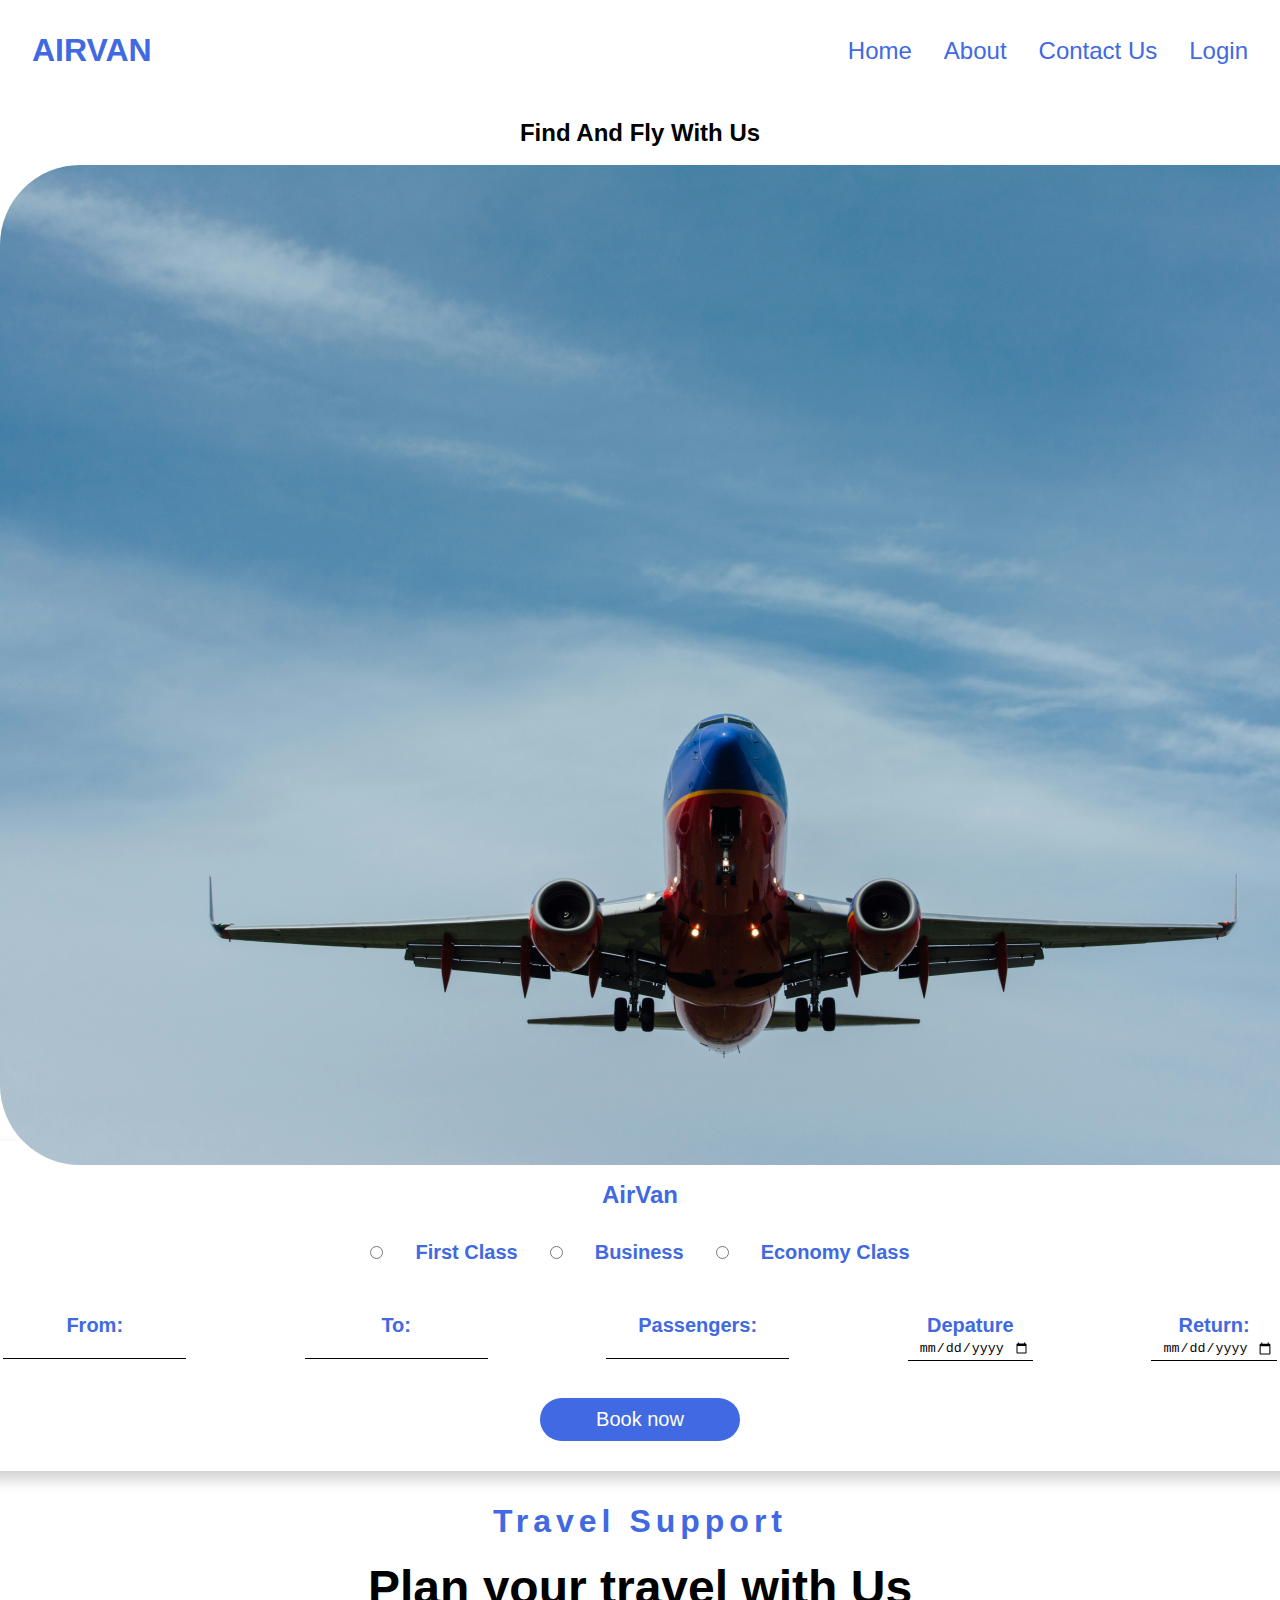
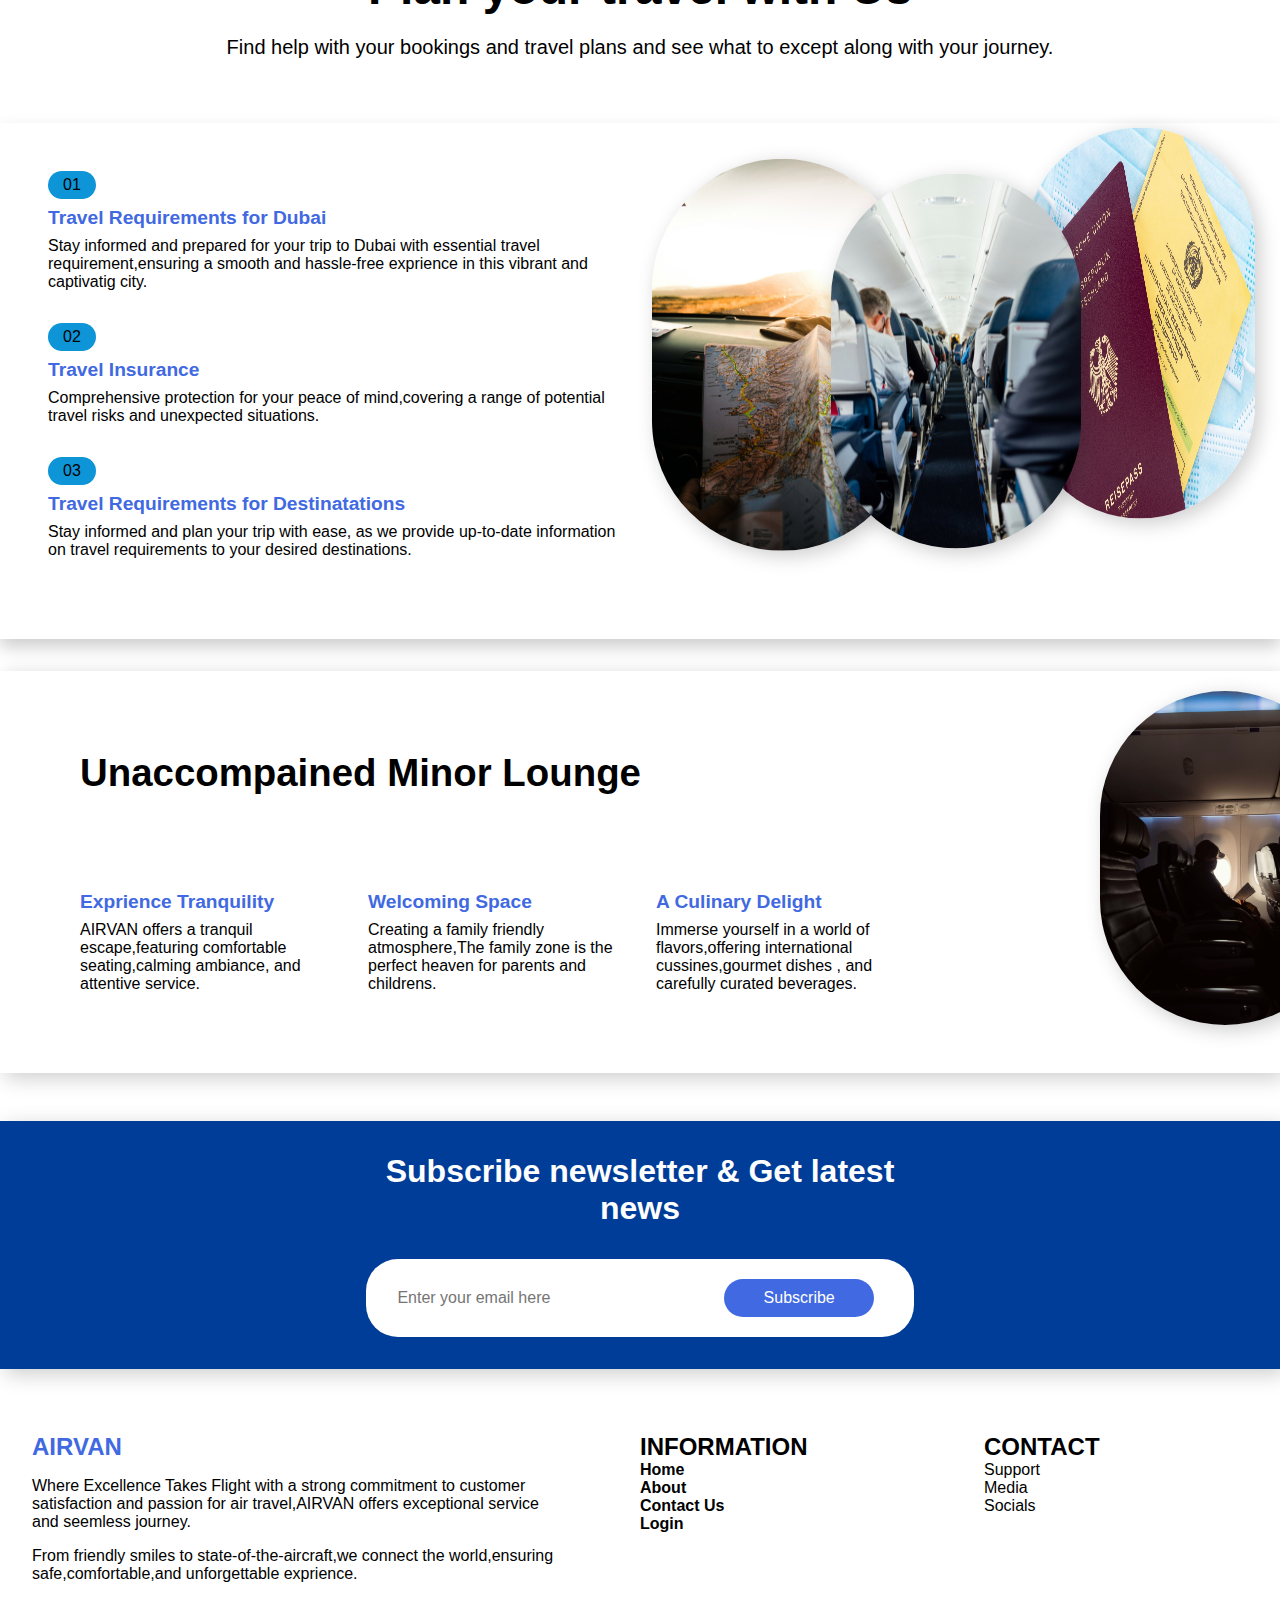
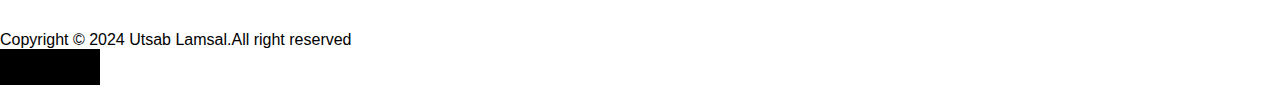
<file: Airvan/Airvan/index.html>
<!DOCTYPE html>
<html lang="en">
  <head>
    <meta charset="UTF-8" />
    <meta name="viewport" content="width=device-width, initial-scale=1.0" />
    <link rel="stylesheet" href="styles.css" />
    <title>Home</title>
    <link href='https://unpkg.com/boxicons@2.1.4/css/boxicons.min.css' rel='stylesheet'>
  </head>
  <body>
    <!--Navigatation section-->

    <nav>
      <div class="logo">AIRVAN</div>
      <ul class="links">
        <li class="link"><a href="index.html">Home</a></li>
        <li class="link"><a href="About.html">About</a></li>
        <li class="link"><a href="contact.html">Contact Us</a></li>
        <li class="link"><a href="login.html" >Login</a></li>
      </ul>
    </nav>

    <!--Image section-->

    <header class="container">
      <h1 class="Moto">Find And Fly With Us</h1>
      <img
        src="image/gary-lopater-dOOGrK3zcUc-unsplash.jpg"
        alt="Airplane img"
        width="1500px"
        style="border-radius: 5rem;"
        
      />
    </header>

    <!--Booking section-->
    <div class="container-booking">
      <div class="section-content">
      <div class="booking-header">   
  
        <h2>AirVan</h2>
  
         </div>
  
  
         <div class="class">
          <input type="radio" name="r"> <Label>First Class</Label> 
          <input type="radio" name="r"><Label>Business</Label>
          <input type="radio" name="r"><Label>Economy Class</Label>
         </div>
  
        <div class="booking-grid">
  
  
          <div class="input">
            <label for="">From:</label>
            <input type="text">
          </div>
  
          <div class="input">
            <label for="">To:</label>
            <input type="text">
          </div>
  
  
          <div class="input">
            <label for="">Passengers:</label>
            <input type="Number">
          </div>
  
  
          <div class="input">
            <label for="">Depature</label>
            <input type="Date">
          </div>

          
          <div class="input">
            <label for="">Return:</label>
            <input type="Date">
          </div>
  
  
  
     
  
        </div>
  
        <div class="btn">
          <button>Book now</button>
        </div>
  
      </div>
    </div>


    <!--Travel plan section-->

    <section class="Travel_Plan">
      <p class="Head">Travel Support</p>
      <h2 class="section-header">Plan your travel with Us</h2>
      <p class="description">
        Find help with your bookings and travel plans and see what to except
        along with your journey.
      </p>

      <div class="plan-container">
        <div class="content">
          <span class="number">01</span>
          <h4>Travel Requirements for Dubai</h4>
          <p>
            Stay informed and prepared for your trip to Dubai with essential
            travel requirement,ensuring a smooth and hassle-free exprience in
            this vibrant and captivatig city.
          </p>

          <span class="number">02</span>
          <h4>Travel Insurance</h4>
          <p>
            Comprehensive protection for your peace of mind,covering a range of
            potential travel risks and unexpected situations.
          </p>

          <span class="number">03</span>
          <h4>Travel Requirements for Destinatations</h4>
          <p>
            Stay informed and plan your trip with ease, as we provide up-to-date
            information on travel requirements to your desired destinations.
          </p>

          <div class="plan-image">
            <img
              src="image/hanson-lu-FT2WwbS1LJQ-unsplash.jpg"
              alt=""
              width="300px"
            />
            <img
              src="image/julentto-photography-CIuakYIjadc-unsplash.jpg"
              alt=""
              width="300px"
            />
            <img
              src="image/markus-winkler-cO3mYlCBxzU-unsplash.jpg"
              alt=""
              width="280px"
              height="390.5px"
            />
          </div>
        </div>
      </div>
    </section>

    <!--Airlines features section -->
    <section class="lounge">
      <div class="lounge-img">
        <img
          src="image/hans-isaacson-lYJhl2hwDCc-unsplash.jpg"
          alt=""
          width="250px"
        />
      </div>

      <div class="lounge-content">
        <h2 class="section-header">Unaccompained Minor Lounge</h2>
        <div class="lounge-grid">
          <div class="lounge-details">
            <h4>Exprience Tranquility</h4>
            <p>
              AIRVAN offers a tranquil escape,featuring comfortable
              seating,calming ambiance, and attentive service.
            </p>
          </div>

          <div class="lounge-details">
            <h4>Welcoming Space</h4>
            <p>
              Creating a family friendly atmosphere,The family zone is the
              perfect heaven for parents and childrens.
            </p>
          </div>

          <div class="lounge-details">
            <h4>A Culinary Delight</h4>
            <p>
              Immerse yourself in a world of flavors,offering international
              cussines,gourmet dishes , and carefully curated beverages.
            </p>
          </div>
        </div>
      </div>
    </section>

    <!--Airlines personal subscription plan-->

    <section class="subscribe">
      <div class="subscribe-container">
        <h2 class="section-header">Subscribe newsletter & Get latest news</h2>
        <form class="subscribe-form">
          <input type="text" placeholder="Enter your email here" />
          <button class="btn">Subscribe</button>
        </form>
      </div>
    </section>

    <!--Footer for the website-->

    <footer>
      <div class="footer-container">
        <div class="footer-col">
          <h3>AIRVAN</h3>
          <p>
            Where Excellence Takes Flight with a strong commitment to customer
            satisfaction and passion for air travel,AIRVAN offers exceptional
            service and seemless journey.
          </p>
          <p>
            From friendly smiles to state-of-the-aircraft,we connect the
            world,ensuring safe,comfortable,and unforgettable exprience.
          </p>
        </div>

        <div class="footer-bar">
          <h2>INFORMATION</h2>
          <p><a href="index.html">Home</a></p>
          <p><a href="About.html">About</a></p>
          <p><a href="contact.html">Contact Us</a></p>
          <p><a href="login.html">Login</a></p>
     
       
        </div>

        <div class="footer-bar">
          <h2>CONTACT</h2>
          <p>Support</p>
          <p>Media</p>
          <p>Socials</p>
        </div>
      </div>

      <div class="footer-copyright">
        <p>Copyright &copy; 2024 Utsab Lamsal.All right reserved</p>
        <div class="socials">
          <span><i class="Facebook">Icons</i></span>
          <span><i class="insta">Icons</i></span>
          <span><i class="Yt">Icons</i></span>
        </div>
      </div>
    </footer>
  </body>
</html>
</file>
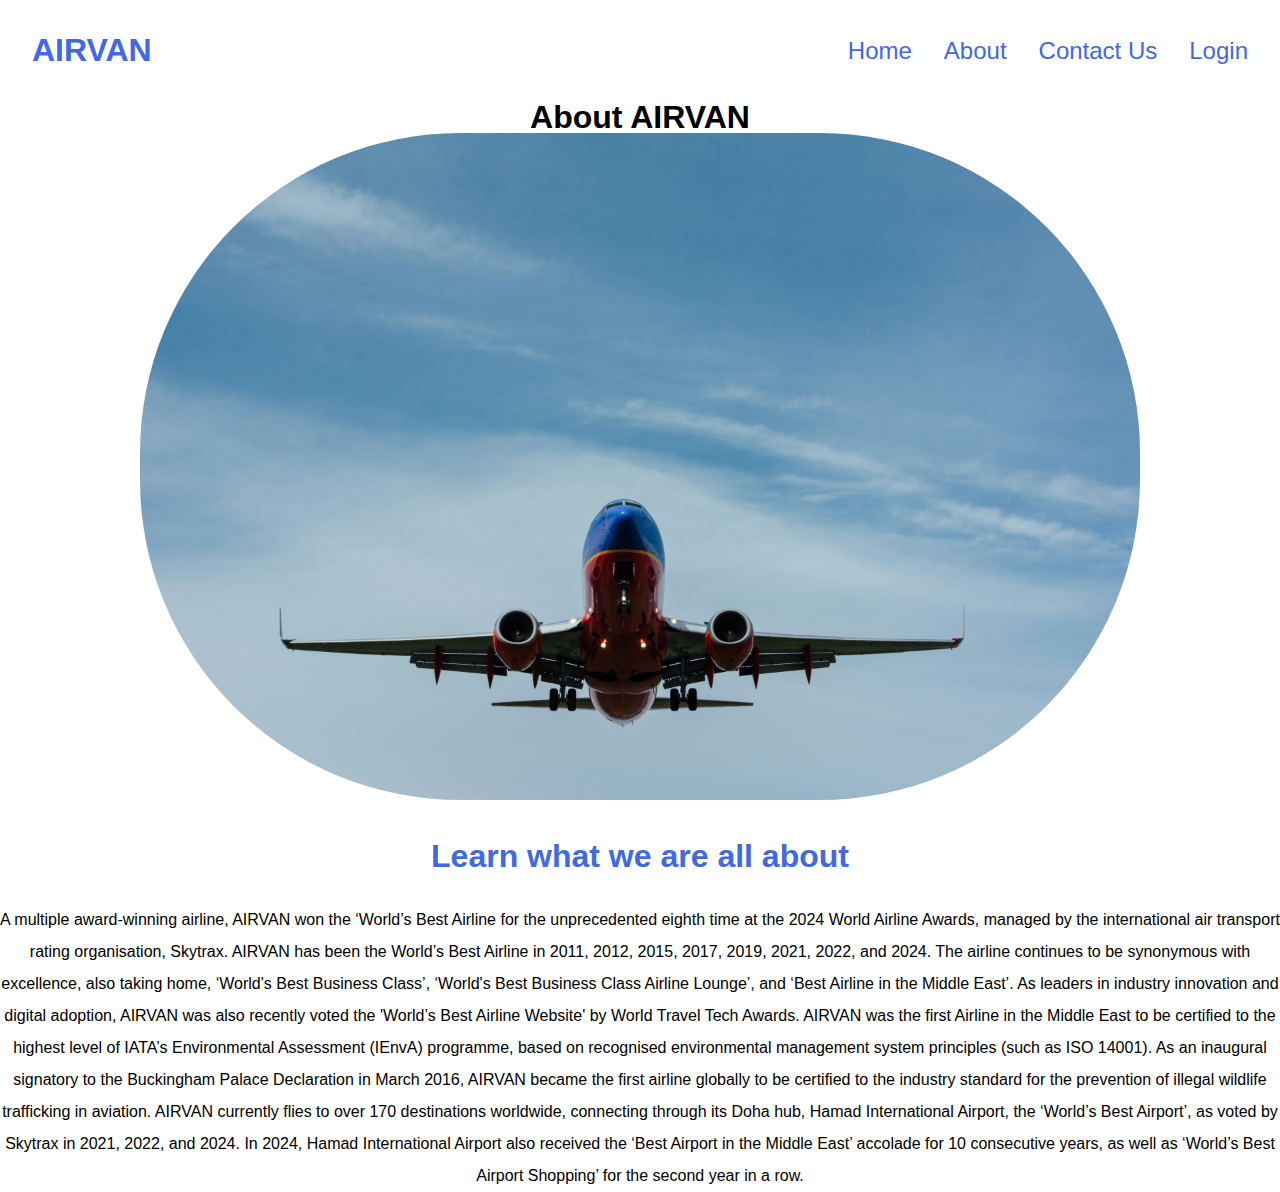
<file: Airvan/Airvan/About.html>
<!DOCTYPE html>
<html lang="en">
<head>
  <meta charset="UTF-8">
  <meta name="viewport" content="width=device-width, initial-scale=1.0">
  <title>About US</title>
  <link rel="stylesheet" href="styles.css">
</head>
<body>

  <!--Navigatation section-->

<nav>
  <div class="logo">AIRVAN</div>
    <ul class="links">

      <li class="link"><a href="index.html">Home</a></li>
      <li class="link"><a href="About.html">About</a></li>
      <li class="link"><a href="contact.html">Contact Us</a></li>
      <li class="link"><a href="login.html">Login</a></li>
    </ul>

</nav>

<section class="section-about">
  <div class="container-about">
    <h3 style="font-size: 2rem;">About AIRVAN </h3>
    <div class="img-box">
      <img src="image/gary-lopater-dOOGrK3zcUc-unsplash.jpg" alt="" width="1000px">
    </div>

    <div class="about-section">
      <h4>Learn what we are all about</h4>
      <p>

              A multiple award-winning airline, AIRVAN won the ‘World’s Best Airline for the unprecedented eighth time at the 2024 World Airline Awards, managed by the international air transport rating organisation, Skytrax. AIRVAN has been the World’s Best Airline in 2011, 2012, 2015, 2017, 2019, 2021, 2022, and 2024. The airline continues to be synonymous with excellence, also taking home, ‘World's Best Business Class’, ‘World's Best Business Class Airline Lounge’, and ‘Best Airline in the Middle East’. As leaders in industry innovation and digital adoption, AIRVAN was also recently voted the 'World’s Best Airline Website' by World Travel Tech Awards.

              AIRVAN was the first Airline in the Middle East to be certified to the highest level of IATA’s Environmental Assessment (IEnvA) programme, based on recognised environmental management system principles (such as ISO 14001). As an inaugural signatory to the Buckingham Palace Declaration in March 2016, AIRVAN became the first airline globally to be certified to the industry standard for the prevention of illegal wildlife trafficking in aviation.

              AIRVAN currently flies to over 170 destinations worldwide, connecting through its Doha hub, Hamad International Airport, the ‘World’s Best Airport’, as voted by Skytrax in 2021, 2022, and 2024. In 2024, Hamad International Airport also received the ‘Best Airport in the Middle East’ accolade for 10 consecutive years, as well as ‘World’s Best Airport Shopping’ for the second year in a row.
      </p>
    </div>
  </div>
</section>
  
</body>
</html>
</file>
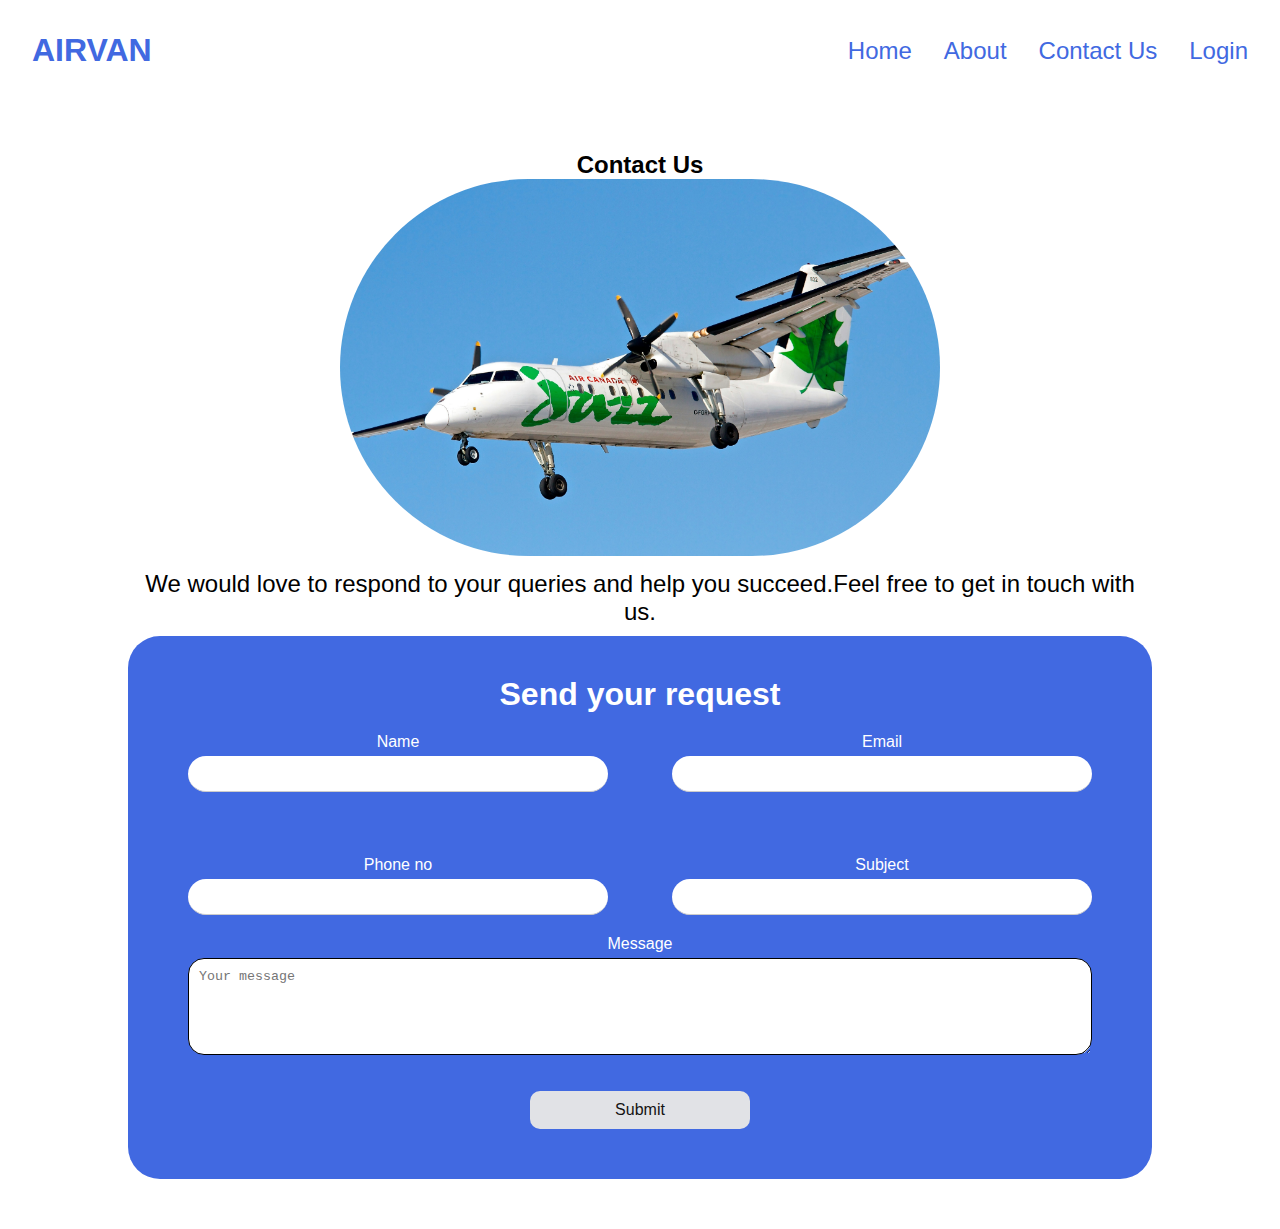
<file: Airvan/Airvan/contact.html>
<!DOCTYPE html>
<html lang="en">
  <head>
    <meta charset="UTF-8" />
    <meta name="viewport" content="width=device-width, initial-scale=1.0" />
    <title>Contact Us</title>
    <link rel="stylesheet" href="styles.css" />
  </head>
  <body>
    <!--Navigatation section-->

    <nav>
      <div class="logo">AIRVAN</div>
      <ul class="links">
        <li class="link"><a href="index.html">Home</a></li>
        <li class="link"><a href="About.html">About</a></li>
        <li class="link"><a href="contact.html">Contact Us</a></li>
        <li class="link"><a href="login.html">Login</a></li>
      </ul>
    </nav>

    <div class="container-contactus">
      <h1>Contact Us</h1>
      <img
        src="image/john-mcarthur-hFj_p_7dzwc-unsplash.jpg"
        width="600px"
        style="border-radius: 20rem"
      />
      <p>
        We would love to respond to your queries and help you succeed.Feel free
        to get in touch with us.
      </p>
      <div class="contact-box">
        <div class="left">
          <h3>Send your request</h3>
          <form action="">
            <div class="input-row">
              <div class="input-group">
                <label>Name</label>
                <input type="text" />
              </div>
              <div class="input-group">
                <label>Email</label>
                <input type="email" required />
              </div>
              <div class="input-group">
                <label>Phone no</label>
                <input type="tel" />
              </div>
              <div class="input-group">
                <label>Subject</label>
                <input type="text" />
              </div>
            </div>

            <label for="">Message</label>
            <textarea
              name=""
              id=""
              rows="5"
              placeholder="Your message"
            ></textarea>

            <button>Submit</button>
          </form>
        </div>
      </div>
    </div>
  </body>
</html>
</file>
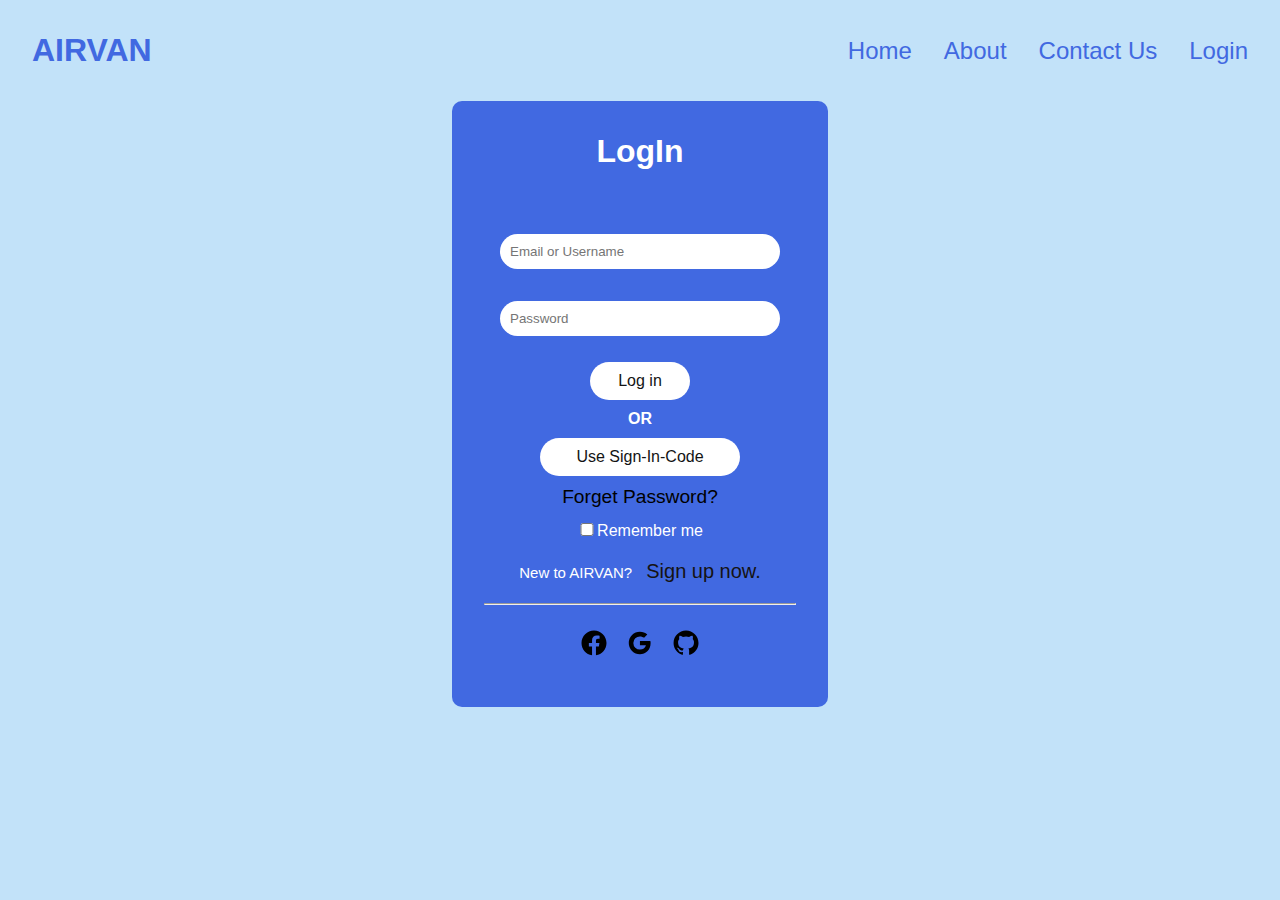
<file: Airvan/Airvan/login.html>
<!DOCTYPE html>
<html lang="en">
<head>
  <meta charset="UTF-8">
  <meta name="viewport" content="width=device-width, initial-scale=1.0">
  <title>Login</title>
  <link rel="stylesheet" href="styles.css">
</head>
<body

  style="background-color:#C2E2F9 ;"
>
  

  <nav>
    <div class="logo">AIRVAN</div>
      <ul class="links">
  
        <li class="link"><a href="index.html">Home</a></li>
        <li class="link"><a href="About.html">About</a></li>
        <li class="link"><a href="contact.html">Contact Us</a></li>
        <li class="link"><a href="Destinatations.html" >Login</a></li>
      </ul>
  
  </nav>
  

  <div class="main">
    <div class="wrapper">
      <H1>LogIn</H1>
  
      <form action="">
        <div class="input-box">
          <input type="text" placeholder="Email or Username" required>
        </div>
  
        <div class="input-box">
          <input type="password" placeholder="Password">
        </div>
  
        <button class="btn1" type="submit">Log in </button>
  
        <div class="or">OR</div>
  
        <button class="btn2" type="sign-in">Use Sign-In-Code</button>
  
       <div class="forget">
        <a>Forget Password?</a>
       </div>
  
  
       <div class="remember">
        <label for=""><input type="checkbox">Remember me</label>
       </div>
  
       <div class="register">
        <p>New to AIRVAN? <A href="#" target="_blank">Sign up now.</A></p>
       </div>
  


       <div class="socials">
          <a href="#"><i class="fa-brands fa-google"></i></a>

       </div>
      </form>

      <hr>

      <div class="icons">
       <span><i><img src="[data-uri]"/></i></span>

       <span><i><img src="[data-uri]"/></i></span>

       <span><i><img src="[data-uri]"/></i></span>
      </div>


    </div>
  </div>


</body>
</html>
</file>
<file: Airvan/Airvan/styles.css>
* {
  padding: 0px;
  margin: 0px;
  box-sizing: border-box;
}

body {
  font-family: "Gill Sans", "Gill Sans MT", Calibri, "Trebuchet MS", sans-serif;
}

nav {
  margin: auto;
  padding: 2rem;
  display: flex;
  align-items: center;
  justify-content: space-between;
  gap: 1rem;
}

nav .logo {
  font-size: 2rem;
  font-weight: 600;
  color: royalblue;
}

nav .links {
  list-style: none;
  display: flex;
  align-items: center;
  gap: 2rem;
}

.links a {
  font-size: 1.5rem;
  font-weight: 500;
  color: royalblue;
  transition: 0.3s;
  text-decoration: none;
}
.links a:hover {
  color: black;
}

.container {
  text-align: center;
  font-size: 1.5rem;
  line-height: 4rem;
}

.container-booking {
  margin: 10px;
  background-color: rgb(255, 255, 255);
  padding: 0.5rem;
  text-align: center;
  margin: -3rem;
  padding-bottom: 20px;
  border-radius: 2rem;
  border-top: none;
  border-left: none;
  border-right: none;
  margin-bottom: 2rem;
  box-shadow: 0 8px 16px rgba(0, 0, 0, 0.2);
}

.container-booking .booking-header {
  padding: 2rem;
  color: royalblue;
}

.container-booking .class {
  margin-bottom: 50px;
  text-align: center;
  display: flex;
  justify-content: center;
  gap: 2rem;
}

.class label {
  color: royalblue;
  font-size: 20px;
  font-weight: 600;
}

.container-booking .booking-grid {
  display: flex;
  justify-content: space-around;
  flex-direction: row;
  gap: 2rem;
}
.booking-grid .input label {
  color: royalblue;
  font-weight: 600;
  font-size: 20px;
}

.booking-grid input {
  gap: 20px;
  display: flex;
  text-align: center;
  outline: none;
  border: none;
  padding: 3px;
  border-bottom: 1px solid black;
  background: none;
  color: rgb(7, 7, 8);
  width: 100%;
  background: none;
}

.container-booking .btn {
  margin-top: 27px;
}
.btn button {
  width: 200px;
  border: none;
  border-radius: 2rem;
  background-color: royalblue;
  padding: 10px;
  color: white;
  text-align: center;
  font-size: 20px;
  transition: background-color 0.3s ease;
}
.btn button:hover {
  background-color: rgb(138, 132, 132);
}

.Travel_Plan .Head {
  margin-top: 2rem;
  margin-bottom: 1rem;
  text-align: center;
  font-weight: 600;
  color: royalblue;
  letter-spacing: 5px;
  font-size: 2rem;
}

.Travel_Plan h2 {
  text-align: center;
  font-size: 3rem;
  line-height: 4rem;
  margin-bottom: 1rem;
}

.Travel_Plan .description {
  text-align: center;
  font-size: 20px;
}

.plan-container {
  padding: 3rem;
  margin-top: 4rem;
  display: grid;
  grid-template-columns: repeat(2, 1fr);
  gap: 2rem;
  box-shadow: 0 8px 16px rgba(0, 0, 0, 0.2);
  margin-bottom: 2rem;
}
.plan-container .number {
  display: inline-block;
  padding: 5px 15px;
  margin-bottom: 0.5rem;
  background-color: rgb(14, 149, 216);
  border-radius: 2rem;
}

.plan-container h4 {
  font-size: 1.2rem;
  font-weight: 600;
  color: royalblue;
  margin-bottom: 0.5rem;
}

.plan-container p {
  margin-bottom: 2rem;
}

.plan-image {
  position: relative;
}

.plan-image img {
  position: absolute;
  top: 10%;
  left: 150%;
  border-radius: 10rem;
  box-shadow: 5px 5px 20px rgba(0, 0, 0, 0.2);
}

.plan-image img:nth-child(1) {
  max-width: 250px;
  transform: translate(calc(-90% + 9rem), calc(-90% - 5rem));
  z-index: 3;
}
.plan-image img:nth-child(2) {
  max-width: 260px;
  transform: translate(-100%, calc(-90% - 5rem));
  z-index: 2;
}
.plan-image img:nth-child(3) {
  max-width: 230px;
  transform: translate(calc(-90% + 20rem), calc(-90% - 7rem));
}

.lounge-content {
  display: grid;
  grid-template-columns: repeat(1, 1fr);
  gap: 2rem;
  padding: 5rem;
  box-shadow: 5px 5px 20px rgba(0, 0, 0, 0.2);
}
.lounge-content h2 {
  font-size: 2.4rem;
}
.lounge-grid {
  margin-top: 4rem;
  display: grid;
  grid-template-columns: repeat(4, 1fr);
  gap: 2rem;
}

.lounge-img {
  position: relative;
}

.lounge-img img {
  position: absolute;
  top: 20px;
  right: 0px;
  left: 1100px;
  border-radius: 20rem;
  box-shadow: 5px 5px 20px rgba(0, 0, 0, 0.2);
}

.lounge-details h4 {
  margin-bottom: 0.5rem;
  font-size: 1.2rem;
  font-weight: 600;
  color: royalblue;
}

.lounge-details p {
  color: Black;
}

.subscribe {
  background-color: #003d99;
  padding: 2rem;
  margin-top: 3rem;
  margin-bottom: 2rem;
  width: 100%;
  display: flex;
  justify-content: center;
  box-shadow: 5px 5px 20px rgba(0, 0, 0, 0.2);
}

.subscribe-container {
  max-width: 45%;
  text-align: center;
}

.subscribe-form {
  margin-top: 2rem;
  padding: 10px;
  display: flex;
  justify-content: space-around;
  gap: 1rem;
  background-color: white;
  border-radius: 2rem;
}

.subscribe-form input {
  width: 50%;
  padding: 0.1rem;
  outline: none;
  font-size: 1rem;
  border: none;
}

.subscribe button {
  background-color: royalblue;
  color: white;
  width: 150px;
  font-size: 16px;
  padding: 10px 20px;
  border: none;
  border-radius: 2rem;
  cursor: pointer;
  transition: background-color 0.3s ease;
}
.subscribe-container h2 {
  color: white;
  font-size: 2rem;
}

.footer-container {
  display: grid;
  grid-template-columns: 2fr repeat(2, 1fr);
  gap: 5rem;
  padding: 2rem;
}
.footer-col h3 {
  font-size: 1.5rem;
  font-weight: 600;
  color: royalblue;
  margin-bottom: 1rem;
}

.footer-col h4 {
  font-size: 1.2rem;
  font-weight: 500;
  color: royalblue;
  margin-bottom: 1rem;
}
.footer-col p {
  color: black;
  margin-bottom: 1rem;
  cursor: pointer;
  transition: 0.3s;
}

.footer-col p:hover {
  color: royalblue;
}

/* login page */

.main .wrapper {
  background-color: royalblue;
  text-align: center;
  padding: 2rem;
}
.wrapper h1 {
  font-size: 2rem;
  color: white;
  margin-bottom: 3rem;
}

.input-box {
  padding: 1rem;
}

.input-box input {
  padding: 10px;
  border-radius: 2rem;
  outline: none;
  border: none;
  width: 280px;
}
.btn1 {
  background-color: rgb(255, 255, 255);
  color: rgb(19, 20, 20);
  width: 100px;
  font-size: 16px;
  padding: 10px 20px;
  border: none;
  border-radius: 2rem;
  cursor: pointer;
  transition: background-color 0.3s ease;
}

.btn2 {
  background-color: rgb(255, 255, 255);
  color: rgb(19, 20, 20);
  width: 200px;
  font-size: 16px;
  padding: 10px 20px;
  border: none;
  border-radius: 2rem;
  cursor: pointer;
  transition: background-color 0.3s ease;
}
button {
  margin: 10px;
}

.or {
  font-weight: 600;
  color: white;
}

.forget {
  font-size: 1.2rem;
  font-weight: 100;
  cursor: pointer;
}
.forget:hover {
  color: rgb(236, 230, 230);
}
.remember {
  margin-top: 10px;
  margin-bottom: 20px;
}
.remember label {
  color: white;
  font-weight: 100;
  text-align: center;
}
.remember input {
  width: 20px;
  margin-top: 5px;
  padding: 10px;
}

.register p {
  color: white;
  font-size: 15px;
}
.register a {
  color: rgb(21, 19, 19);
  font-size: 20px;
  text-decoration: none;
  margin-left: 10px;
}

.register a:hover {
  color: white;
}

/* about section style */

.section-about .container-about img {
  border-radius: 20rem;
}
.section-about {
  text-align: center;
  font-size: 1.5rem;
  line-height: 2rem;
}
.section-about .container-about p {
  font-size: 1rem;
}

.section-about .about-section h4 {
  font-size: 2rem;
  color: royalblue;
  padding: 2rem;
}

.socials {
  width: 100px;
  background-color: black;
}

/* contact us styles */

.container-contactus label {
  color: white;
}

.container-contactus {
  width: 80%;
  margin: 50px auto;
  text-align: center;
}
.container-contactus p {
  margin: 10px;
}

.contact-box {
  background: #fff;
}
.left {
  flex-basis: 60%;
  padding: 40px 60px;
  background-color: royalblue;
  color: white;
  border-radius: 2rem;
}

.container-contactus p,
h1 {
  font-size: 1.5rem;
  text-align: center;
}

.container-contactus .input-row {
  display: grid;
  grid-template-columns: repeat(2, 1fr);
  margin-bottom: 20px;
  grid-gap: 4rem;
}

.container-contactus .input-row .input-group {
  flex-basis: 45%;
}
.container-contactus input {
  width: 100%;
  border: none;
  border-bottom: 1px solid #ccc;
  outline: none;
  padding-bottom: 5px;
  text-align: center;
  padding: 10px;
  border-radius: 2rem;
}

.container-contactus textarea {
  width: 100%;
  border: 1px solid black;
  outline: none;
  box-sizing: border-box;
  border-radius: 1rem;
  padding: 10px;
}

.container-contactus label {
  margin-bottom: 5px;
  display: block;
}

.container-contactus button {
  background-color: rgb(225, 226, 230);
  color: rgb(20, 19, 19);
  width: 220px;
  font-size: 16px;
  padding: 10px 20px;
  border: none;
  border-radius: 10px;
  cursor: pointer;
  transition: background-color 0.3s ease;
  margin-top: 2rem;
}
.container-contactus button:hover {
  background-color: rgb(212, 192, 192);
}

.container-contactus .left h3 {
  margin-bottom: 20px;
  font-size: 2rem;
}
.container-contactus input::placeholder {
  font-size: 15px;
  color: black;
}

.main {
  display: flex;
  justify-content: center;
  width: 100%;
}
.main .wrapper {
  border-radius: 10px;
}

/* Remaining style */

.footer-container .footer-bar a {
  font-weight: bold;
  color: black;
  text-decoration: none;
  transition: color 0.3s ease;
}

.footer-bar a:hover {
  color: #003d99;
}

.icons {
  display: flex;
  justify-content: center;
  margin-top: 10px;
  padding: 13px;
  gap: 1rem;
  transition: background-color 0.3s ease;
}

.icons img {
  border-radius: 10px;
  transition: background-color 0.3s ease;
}

.register {
  margin-bottom: 20px;
}

.icons span i img:hover {
  background-color: whitesmoke;
}

.input-row .input-group input::placeholder {
  opacity: 1;
}
</file>
